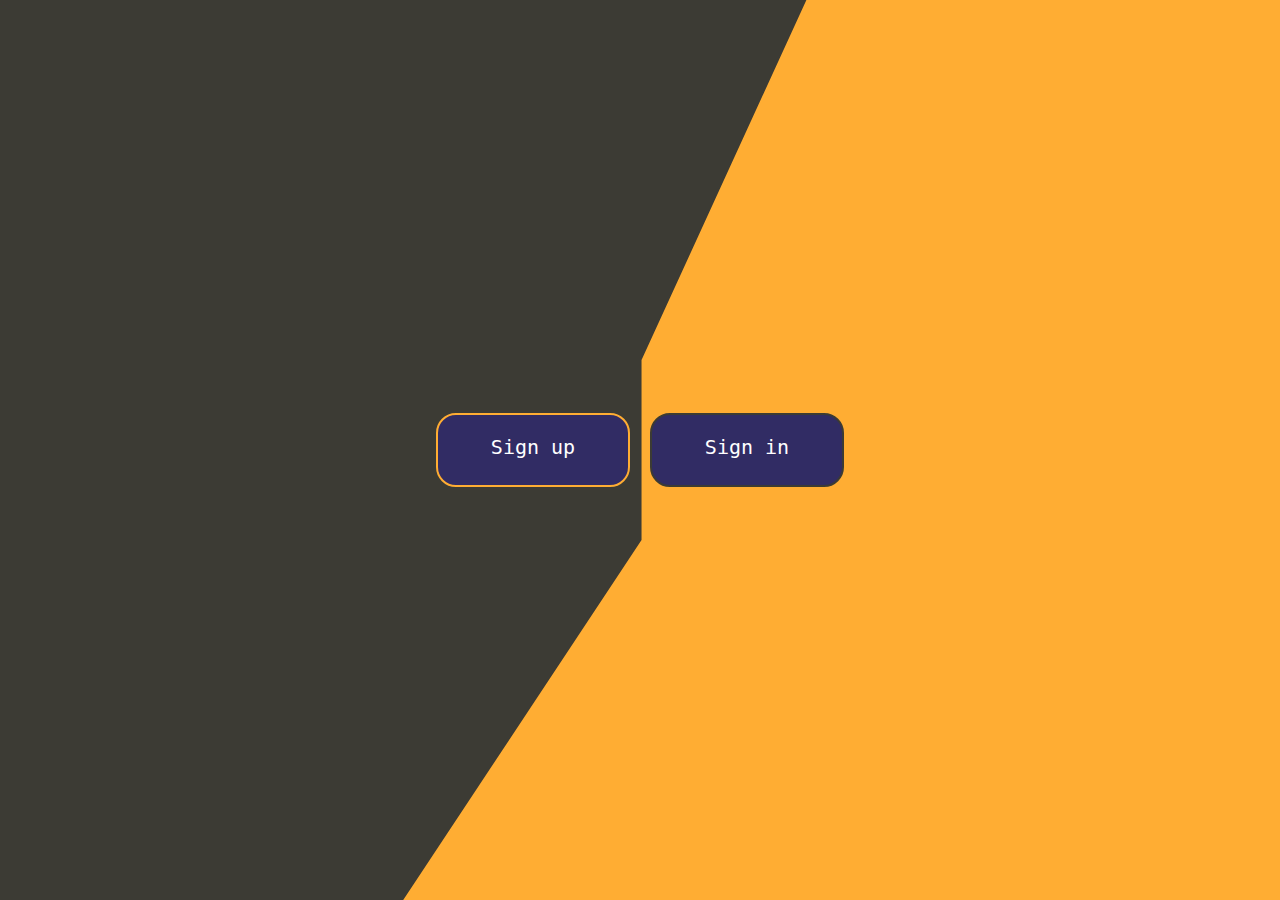
<file: index.html>
<!DOCTYPE html>
<html lang="en">
  <head>
    <meta charset="UTF-8" />
    <meta name="viewport" content="width=device-width, initial-scale=1.0" />
    <link rel="stylesheet" href="style/navigation.css" />
    <title>Document</title>
  </head>
  <body>
    <!-- Navigation: done -->
    <div class="div1"></div>
    <div class="div2"></div>

    <audio src="dramatic-the-rock.mp3" autoplay style="display: none"></audio>
    <div class="container">
      <a class="hype-reg" href="signup_panel.php">Sign up</a>
      <a class="hype-login" href="signin_panel.php">Sign in</a>
    </div>
  </body>
</html>
</file>
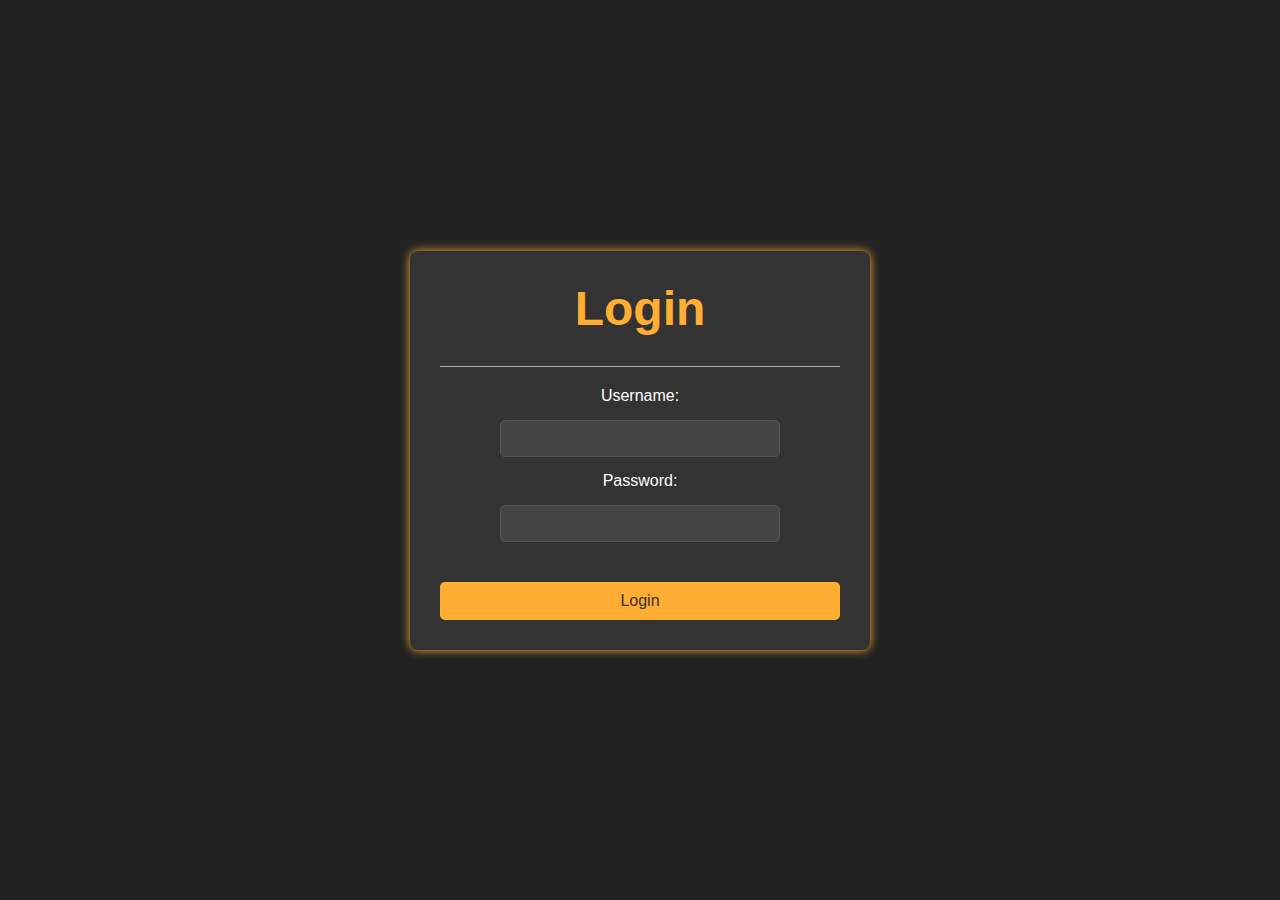
<file: singin_panel.html>
<!DOCTYPE html>
<html lang="en">
<head>
    <meta charset="UTF-8">
    <meta name="viewport" content="width=device-width, initial-scale=1.0">
    <link rel="stylesheet" href="./style/panels.css">
    <title>Login Panel</title>
</head>
<body>
    <div class="form">
        <h2>Login</h2>
        <form action="singin.php" method="POST">
            <label for="login">Username:</label>
            <input type="text" id="login" name="login" required><br>

            <label for="pass">Password:</label>
            <input type="password" id="pass" name="pass" required>

            <button type="submit">Login</button>
        </form>
    </div>
</body>
</html>
</file>
<file: style/navigation.css>
body {
    overflow: hidden;
    margin: 0;
    background-image: url("https://i.pinimg.com/originals/97/7b/d3/977bd35971217d81c7574791f0f18b08.jpg");
    background-repeat: no-repeat;
    background-size: cover;
    width: 100%;
    height: 100vh;
}
.div1 {
    position: absolute;
    top: 0;
    left: 0;
    width: 70%;
    height: 100%;
    background-color: #3c3b34;
    clip-path: polygon(0 0, 90% 0, 71.6% 40%, 71.6% 100%, 71.6% 60%, 45% 100% , 0 100%);
    z-index: 2;
    animation: slideFromLeft 1s ease-in-out forwards;
}

.div2 {
    position: absolute;
    top: 0;
    left: 0;
    width: 100%;
    height: 100%;
    background-color: #ffad33;
    clip-path: polygon(50% 0, 100% 0, 100% 100%, 30% 100%);
    z-index: 1;
    animation: slideFromRight 1s ease-in-out forwards;
}

@keyframes slideFromLeft {
    from {
        transform: translateX(-100%);
    }
    to {
        transform: translateX(0);
    }
}

@keyframes slideFromRight {
    from {
        transform: translateX(100%);
    }
    to {
        transform: translateX(0);
    }
}

.container {
    width: 100%;
    display: flex;
    justify-content: center;
    align-items: center;
    height: 100vh;
}

a {
    text-decoration: none;
    color: white;
    z-index: 100;
    padding: 20px;
    width: 150px;
    height: 30px;
    border-radius: 20px;
    background-color: rgb(49, 44, 100);
    text-align: center;
    color: white;
    font-family: monospace;
    font-size: 20px;
    margin: 10px;
}
a:first-child {
    border: 2px solid #ffad33;
    animation: slideFromLeft 2s ease-in-out forwards;
}
a:last-child {
    border: 2px solid #3c3b34;
    animation: slideFromRight 2s ease-in-out forwards;
}
</file>
<file: style/panels.css>
body {
    background-color: #222;
    color: #fff;
    font-family: 'Segoe UI', Tahoma, Geneva, Verdana, sans-serif;
    display: flex;
    align-items: center;
    justify-content: center;
    height: 100vh;
    margin: 0;
    overflow: hidden;
}

.form {
    background-color: #333;
    padding: 30px;
    border-radius: 8px;
    box-shadow: 0 0 10px #ffad33;
    text-align: center;
    position: relative;
    overflow: hidden;
    animation: slideIn 0.5s ease-in-out;
    max-width: 400px;
    width: 100%;
}

.form h2 {
    border-bottom: 1px solid #aaa;
    padding-bottom: 30px;
    font-size: 48px;
    margin-top: 0;
    margin-bottom: 20px;
    color: #ffad33;
}

.form label, .form input {
    display: block;
    margin-bottom: 15px;
    width: calc(100% - 30px);
    text-align: center;
}

.form label {
    display: inline-block;
    width: 30%;
}

.form input {
    text-align: left;
    display: inline-block;
    width: 70%;
    padding: 10px;
    box-sizing: border-box;
    background-color: #444;
    border: 1px solid #555;
    border-radius: 5px;
    color: #fff;
    transition: border-color 0.3s ease;
}

.form input:focus {
    outline: none;
    border-color: #ffad33;
}

.form button {
    background-color: #ffad33;
    margin-top: 25px;
    color: #333;
    padding: 10px 15px;
    border: none;
    border-radius: 5px;
    cursor: pointer;
    font-size: 16px;
    transition: background-color 0.3s ease;
    width: 100%;
}

.form button:hover {
    background-color: #ffcc66;
}

@keyframes slideIn {
    0% {
        transform: translateY(-50px);
        opacity: 0;
    }
    100% {
        transform: translateY(0);
        opacity: 1;
    }
}

@media screen and (max-width: 600px) {
    .form label, .form input {
        width: 100%;
        margin-left: 0;
    }
    .form label {
        width: 100%;
        margin-bottom: 5px;
    }
}
</file>
